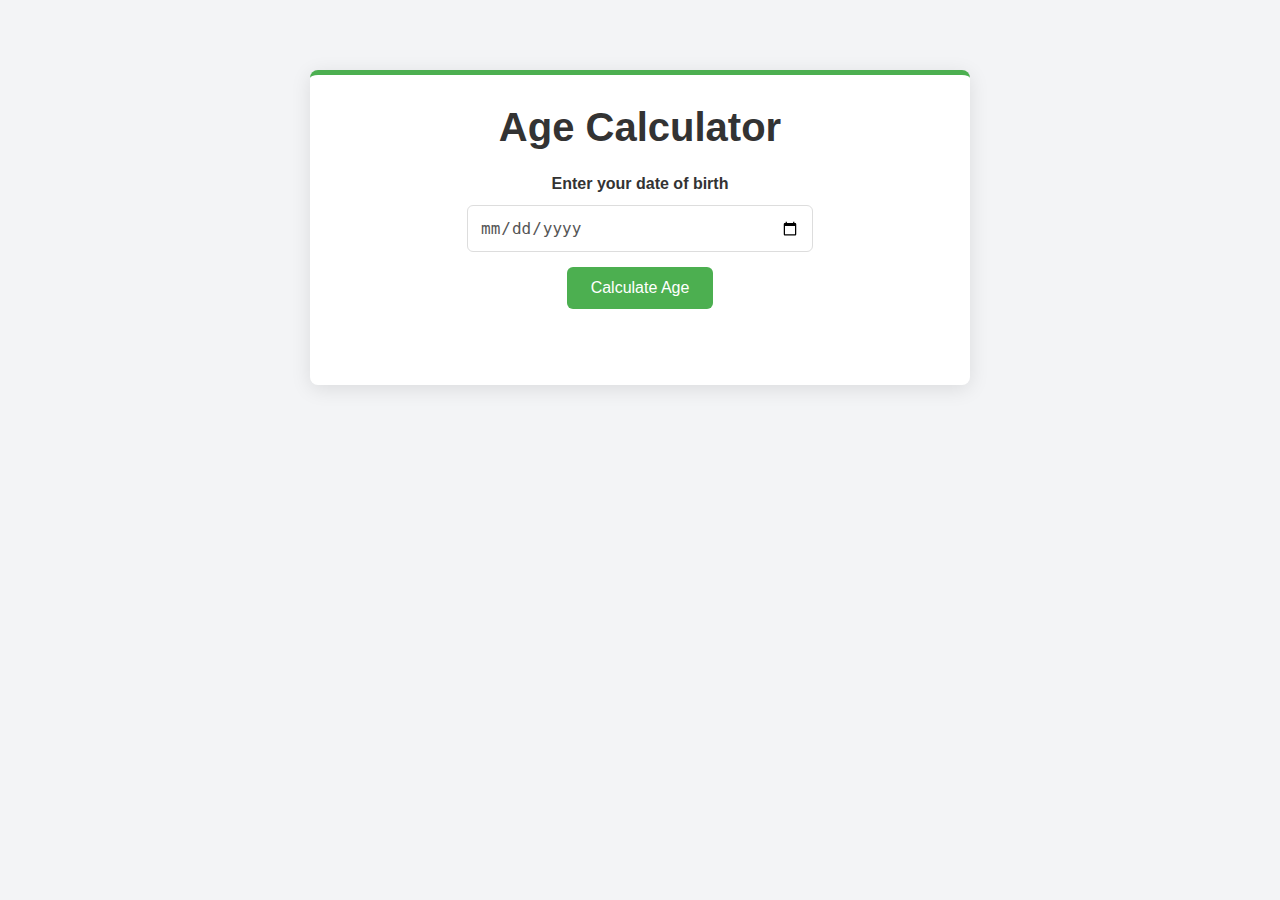
<file: age_calculator/index.html>
<!DOCTYPE html>
<html lang="en">
    <head>
        <meta charset="UTF-8">
        <meta http-equiv="X-UA-Compatible" content="IE=edge">
        <meta name="viewport" content="width=device-width, initial-scale=1.0">
        
        <!-- Title for the Page -->
        <title>Anukasif - Age Calculator | Calculate Your Exact Age in Years, Months & Days</title>
        
        <!-- SEO Meta Tags -->
        <meta name="description" content="Anukasif's Age Calculator helps you calculate your exact age based on your date of birth. Get the result in years, months, and days instantly.">
        <meta name="keywords" content="Age Calculator, Calculate Age, Date of Birth, Age in Years, Months, Days, Anukasif Age App">
        <meta name="author" content="Anukasif">
        <meta name="robots" content="index, follow">
        
        <!-- Open Graph Meta Tags for better Social Media sharing -->
        <meta property="og:title" content="Anukasif - Age Calculator | Calculate Your Age in Years, Months, and Days">
        <meta property="og:description" content="Easily calculate your age in years, months, and days with Anukasif's Age Calculator. Simple, fast, and accurate.">
        <meta property="og:type" content="website">
        <meta property="og:url" content="your-website-url-here">
        <meta property="og:image" content="your-image-url-here">
    
        <!-- Twitter Card Meta Tags -->
        <meta name="twitter:card" content="summary_large_image">
        <meta name="twitter:title" content="Anukasif - Age Calculator">
        <meta name="twitter:description" content="Quickly calculate your age in years, months, and days with Anukasif's user-friendly Age Calculator.">
        <meta name="twitter:image" content="your-image-url-here">
    
        <!-- Favicon -->
        <link rel="icon" href="favicon.ico" type="image/x-icon">
    
        <!-- Bootstrap CSS -->
        <link
            href="https://stackpath.bootstrapcdn.com/bootstrap/4.5.2/css/bootstrap.min.css"
            rel="stylesheet"
            integrity="sha384-pzjw8f+ua7Kw1TIq0D0vmVz+FLZLYtLJzT+YLq5a0pPjsd/6l17e15m5xWvVfVt0"
            crossorigin="anonymous"
        />
        
        <!-- Custom Stylesheet -->
        <link rel="stylesheet" href="style.css">
    </head>
    
<body>
    <div class="container py-5">
        <h1 class="text-center mb-4">Age Calculator</h1>
        <div class="form text-center">
            <label for="birthday" class="mb-2">Enter your date of birth</label>
            <input type="date" id="birthday" name="birthday" class="form-control w-50 mx-auto mb-3">
            <button id="btn" class="btn btn-primary">Calculate Age</button>
            <p id="result" class="mt-3"></p>
        </div>
    </div> 

    <!-- Bootstrap JS and dependencies -->
    <script src="https://code.jquery.com/jquery-3.5.1.slim.min.js" integrity="sha384-DfXdz2htPH0lsSSs5nCTpuj/zy4B6+3z5C4gQG9l5Aflqj8ETbF6g40U5M+VtDHE" crossorigin="anonymous"></script>
    <script src="https://cdn.jsdelivr.net/npm/@popperjs/core@2.9.1/dist/umd/popper.min.js" integrity="sha384-KJr3PjzYoFHhgKh1zG9b6EUEvJ9Aq+lgYw1zENz5EgvWReRtQXs59+mg4Hwr/vf9" crossorigin="anonymous"></script>
    <script src="https://stackpath.bootstrapcdn.com/bootstrap/4.5.2/js/bootstrap.min.js" integrity="sha384-pzjw8f+ua7Kw1TIq0D0vmVz+FLZLYtLJzT+YLq5a0pPjsd/6l17e15m5xWvVfVt0" crossorigin="anonymous"></script>
    <script src="script.js"></script>
</body>
</html>
</file>
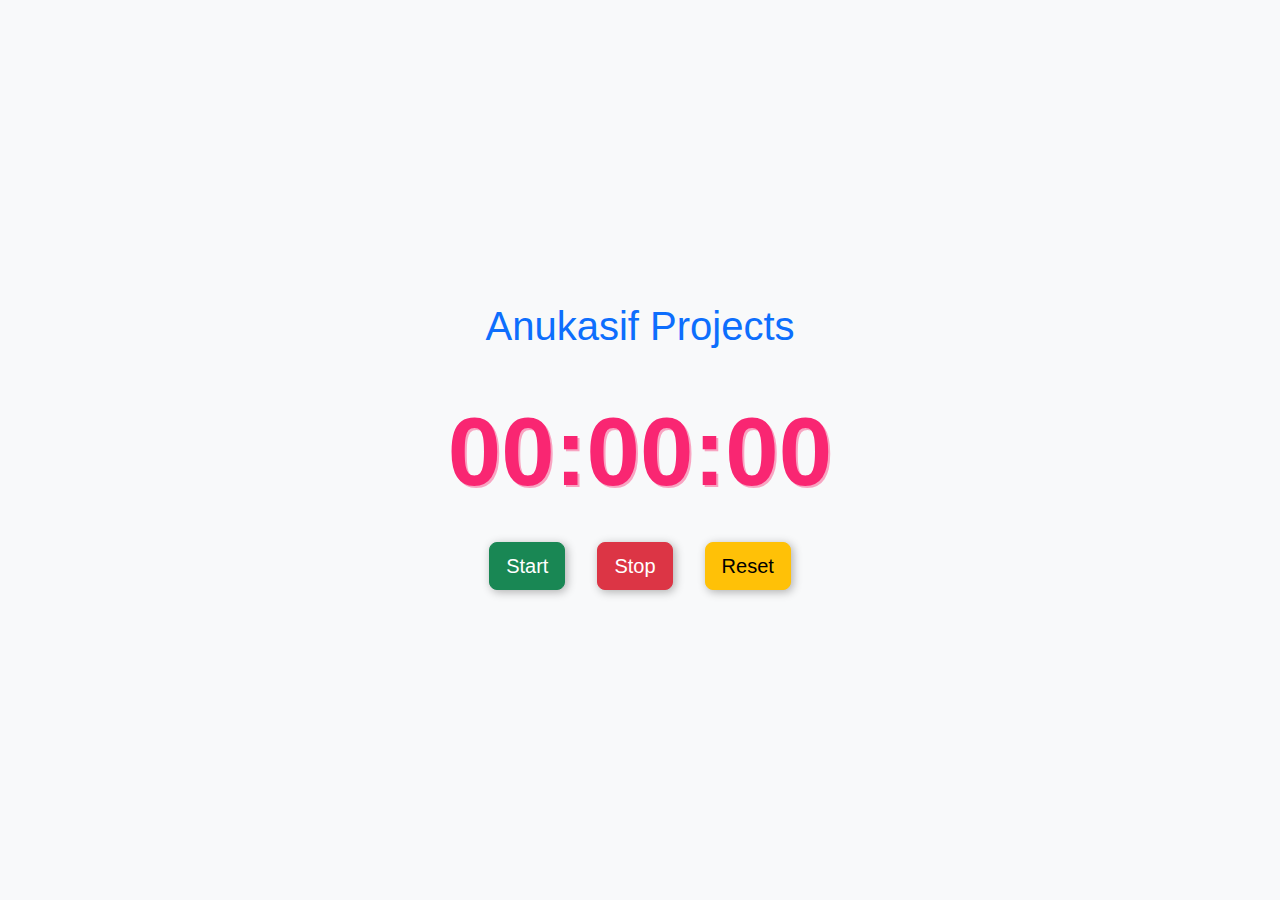
<file: stop-watch/index.html>
<!DOCTYPE html>
<html lang="en">
  <head>
    <meta charset="UTF-8" />
    <meta http-equiv="X-UA-Compatible" content="IE=edge" />
    <meta name="viewport" content="width=device-width, initial-scale=1.0" />
    
    <!-- Title of the Page -->
    <title>Anukasif - Stopwatch | Real-time Timer & Stopwatch</title>

    <!-- SEO Meta Tags -->
    <meta name="description" content="Anukasif's Stopwatch allows you to track time in real-time with an easy-to-use interface. Perfect for all your timing needs.">
    <meta name="keywords" content="Stopwatch, Timer, Real-time Timer, Time Tracking, Stopwatch App, Anukasif Stopwatch">
    <meta name="author" content="Anukasif">
    <meta name="robots" content="index, follow">
    
    <!-- Open Graph Meta Tags for better Social Media sharing -->
    <meta property="og:title" content="Anukasif - Stopwatch | Real-time Timer & Stopwatch">
    <meta property="og:description" content="Use Anukasif's Stopwatch for accurate time tracking. Ideal for your real-time timing and productivity needs.">
    <meta property="og:type" content="website">
    <meta property="og:url" content="your-website-url-here">
    <meta property="og:image" content="your-image-url-here">

    <!-- Twitter Card Meta Tags -->
    <meta name="twitter:card" content="summary_large_image">
    <meta name="twitter:title" content="Anukasif - Stopwatch">
    <meta name="twitter:description" content="Track time in real-time with Anukasif's Stopwatch app, designed for accuracy and ease of use.">
    <meta name="twitter:image" content="your-image-url-here">

    <!-- Favicon -->
    <link rel="icon" href="favicon.ico" type="image/x-icon">
    
    <!-- Bootstrap CSS -->
    <link
      href="https://cdn.jsdelivr.net/npm/bootstrap@5.3.0/dist/css/bootstrap.min.css"
      rel="stylesheet"
    />
    
    <!-- Custom Stylesheet -->
    <link rel="stylesheet" href="style.css" />
  </head>

  <body class="d-flex flex-column align-items-center justify-content-center vh-100 bg-light">
    <h1 class="text-primary mb-4">Anukasif Projects</h1>

    <!-- Timer Display -->
    <div id="timer" class="display-3 text-center fw-bold mb-4">00:00:00</div>

    <!-- Control Buttons -->
    <div id="buttons" class="d-flex gap-3">
      <button id="start" class="btn btn-success btn-lg">Start</button>
      <button id="stop" class="btn btn-danger btn-lg">Stop</button>
      <button id="reset" class="btn btn-warning btn-lg">Reset</button>
    </div>

    <!-- Bootstrap JS Bundle with Popper -->
    <script src="https://cdn.jsdelivr.net/npm/bootstrap@5.3.0/dist/js/bootstrap.bundle.min.js"></script>
    <!-- jQuery -->
    <script src="https://code.jquery.com/jquery-3.6.4.min.js"></script>
    <!-- Custom Script -->
    <script src="script.js"></script>
  </body>
</html>
</file>
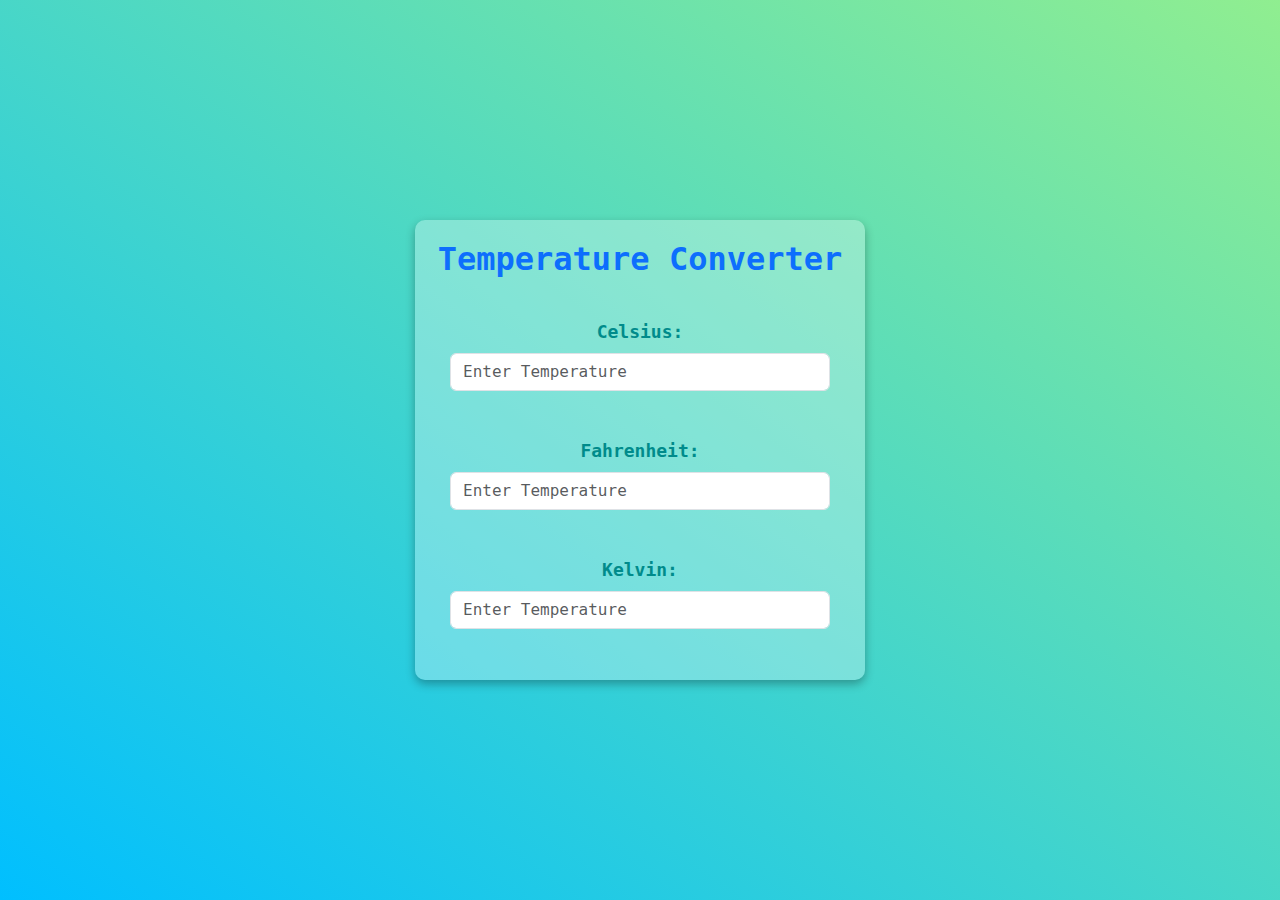
<file: temperature-converter/index.html>
<!DOCTYPE html>
<html lang="en">
  <head>
    <meta charset="UTF-8" />
    <meta http-equiv="X-UA-Compatible" content="IE=edge" />
    <meta name="viewport" content="width=device-width, initial-scale=1.0" />
    
    <!-- Title of the Page -->
    <title>Anukasif - Temperature Converter | Celsius to Fahrenheit & More</title>

    <!-- SEO Meta Tags -->
    <meta name="description" content="Convert temperature easily between Celsius, Fahrenheit, and Kelvin with Anukasif's Temperature Converter. Accurate and fast results for all your temperature conversion needs.">
    <meta name="keywords" content="Temperature Converter, Celsius to Fahrenheit, Celsius to Kelvin, Fahrenheit to Celsius, Convert Temperature, Anukasif Temperature Converter">
    <meta name="author" content="Anukasif">
    <meta name="robots" content="index, follow">
    
    <!-- Open Graph Meta Tags for better Social Media sharing -->
    <meta property="og:title" content="Anukasif - Temperature Converter | Celsius to Fahrenheit & More">
    <meta property="og:description" content="Use Anukasif's Temperature Converter to instantly convert between Celsius, Fahrenheit, and Kelvin with ease. Fast and accurate conversion.">
    <meta property="og:type" content="website">
    <meta property="og:url" content="your-website-url-here">
    <meta property="og:image" content="your-image-url-here">

    <!-- Twitter Card Meta Tags -->
    <meta name="twitter:card" content="summary_large_image">
    <meta name="twitter:title" content="Anukasif - Temperature Converter">
    <meta name="twitter:description" content="Instantly convert temperatures between Celsius, Fahrenheit, and Kelvin with Anukasif's Temperature Converter tool.">
    <meta name="twitter:image" content="your-image-url-here">

    <!-- Favicon -->
    <link rel="icon" href="favicon.ico" type="image/x-icon">
    
    <!-- Bootstrap CSS -->
    <link href="https://cdn.jsdelivr.net/npm/bootstrap@5.3.0/dist/css/bootstrap.min.css" rel="stylesheet" />
    
    <!-- jQuery CDN -->
    <script src="https://code.jquery.com/jquery-3.6.0.min.js"></script>
    
    <!-- Custom Stylesheet -->
    <link rel="stylesheet" href="style.css" />
</head>

  <body class="d-flex justify-content-center align-items-center vh-100 bg-light">
    <div class="container text-center">
      <h1 class="heading text-primary mb-4">Temperature Converter</h1>
      <div class="temp-container mb-3">
        <label for="celsius" class="form-label">Celsius:</label>
        <input
          onchange="computeTemp(event)"
          type="number"
          name="celsius"
          id="celsius"
          placeholder="Enter Temperature"
          class="form-control"
        />
      </div>
      <div class="temp-container mb-3">
        <label for="fahrenheit" class="form-label">Fahrenheit:</label>
        <input
          onchange="computeTemp(event)"
          type="number"
          name="fahrenheit"
          id="fahrenheit"
          placeholder="Enter Temperature"
          class="form-control"
        />
      </div>
      <div class="temp-container mb-3">
        <label for="kelvin" class="form-label">Kelvin:</label>
        <input
          onchange="computeTemp(event)"
          type="number"
          name="kelvin"
          id="kelvin"
          placeholder="Enter Temperature"
          class="form-control"
        />
      </div>
    </div>

    <!-- Bootstrap JS Bundle with Popper -->
    <script src="https://code.jquery.com/jquery-3.6.0.min.js"></script>

    <script src="https://cdn.jsdelivr.net/npm/bootstrap@5.3.0/dist/js/bootstrap.bundle.min.js"></script>
    <!-- Custom Script -->
    <script src="script.js"></script>
  </body>
</html>
</file>
<file: age_calculator/style.css>
body {
  margin: 0;
  padding: 20px;
  font-family: 'Montserrat', sans-serif;
  background-color: #f3f4f6;
}

.container {
  background-color: #ffffff;
  box-shadow: 0 4px 20px rgba(0, 0, 0, 0.1);
  padding: 30px;
  max-width: 600px;
  margin: 0 auto;
  border-radius: 8px;
  margin-top: 50px;
  border-top: 5px solid #4caf50;
}

h1 {
  font-size: 40px;
  text-align: center;
  margin-top: 0;
  margin-bottom: 25px;
  color: #333;
  font-weight: 700;
}

.form {
  display: flex;
  flex-direction: column;
  align-items: center;
}

label {
  font-weight: bold;
  margin-bottom: 12px;
  color: #333;
}

input {
  padding: 12px;
  border: 1px solid #ddd;
  border-radius: 6px;
  width: 100%;
  max-width: 320px;
  font-size: 16px;
  color: #555;
  transition: border-color 0.3s ease-in-out;
}

input:focus {
  border-color: #4caf50;
  outline: none;
}

button {
  background-color: #4caf50;
  color: white;
  border: none;
  padding: 12px 24px;
  border-radius: 6px;
  margin-top: 15px;
  cursor: pointer;
  font-size: 16px;
  transition: background-color 0.3s ease, transform 0.2s ease-in-out;
}

button:hover {
  background-color: #45a049;
  transform: translateY(-3px);
}

button:active {
  transform: translateY(1px);
}

#result {
  margin-top: 20px;
  font-size: 26px;
  font-weight: 600;
  color: #333;
}

@media screen and (max-width: 768px) {
  .container {
    padding: 20px;
  }

  h1 {
    font-size: 32px;
  }

  input, button {
    max-width: 90%;
  }
}

@media screen and (max-width: 480px) {
  h1 {
    font-size: 28px;
  }

  input {
    max-width: 85%;
  }

  button {
    width: 100%;
  }
}

.years {
  color: #FF5733; /* Red color for years */
  font-weight: bold;
}

.months {
  color: #33C1FF; /* Blue color for months */
  font-weight: bold;
}

.days {
  color: #4CAF50; /* Green color for days */
  font-weight: bold;
}
</file>
<file: stop-watch/style.css>
/* General Body Styling */
body {
  background-color: #f0f0f0;
  font-family: "Poppins", sans-serif;
  display: flex;
  flex-direction: column;
  justify-content: center;
  align-items: center;
  min-height: 100vh;
  overflow: hidden;
  padding: 20px;
}

/* Timer Styling */
#timer {
  font-size: 6rem;
  font-weight: 700;
  text-shadow: 2px 2px #f8a5c2;
  color: #f92672;
  text-align: center;
  margin: 20px auto;
  width: 100%;
}

/* Buttons Container */
#buttons {
  display: flex;
  flex-wrap: wrap;
  justify-content: center;
  gap: 15px;
}

/* Button Styling */
button {
  background-color: #f92672;
  color: white;
  border: none;
  font-size: 1.8rem;
  font-weight: bold;
  padding: 1rem 3rem;
  margin: 0.5rem;
  border-radius: 30px;
  cursor: pointer;
  box-shadow: 2px 2px 10px rgba(0, 0, 0, 0.3);
  transition: all 0.3s ease-in-out;
}

button:hover {
  background-color: #f44583;
  box-shadow: 2px 2px 12px rgba(0, 0, 0, 0.5);
  transform: scale(1.05);
}

/* Disabled Button */
button[disabled] {
  opacity: 0.6;
  cursor: not-allowed;
  background-color: #d3d3d3;
  color: #fff;
}

/* Responsive Design */
@media (max-width: 768px) {
  #timer {
    font-size: 4rem;
    margin: 10px auto;
  }

  button {
    font-size: 1.5rem;
    padding: 0.8rem 2rem;
  }
}

@media (max-width: 576px) {
  #timer {
    font-size: 3rem;
  }

  button {
    font-size: 1.2rem;
    padding: 0.6rem 1.5rem;
  }
}
</file>
<file: temperature-converter/style.css>
body {
  margin: 0;
  background: linear-gradient(to left bottom, lightgreen, rgb(0, 191, 255));
  min-height: 100vh;
  display: flex;
  justify-content: center;
  align-items: center;
  font-family: monospace;
  color: darkcyan;
}

.container {
  background: rgba(255, 255, 255, 0.3);
  padding: 20px;
  box-shadow: 0 4px 10px rgba(0, 0, 0, 0.3);
  border-radius: 10px;
  width: 85%;
  max-width: 450px;
  min-width: 350px;
  display: flex;
  flex-direction: column;
  align-items: center;
  transition: transform 0.2s ease;
}

.container:hover {
  transform: scale(1.03);
}

.heading {
  font-size: 32px;
  font-weight: bold;
  color: #00796b;
}

.temp-container {
  width: 100%;
  padding: 15px;
  font-weight: bold;
  font-size: 18px;
}

.input {
  width: 100%;
  font-family: monospace;
  padding: 10px;
  margin-top: 8px;
  outline: none;
  background: rgba(255, 255, 255, 0.7);
  border: 1px solid rgba(0, 0, 0, 0.2);
  color: darkgreen;
  font-size: 18px;
  border-radius: 8px;
  transition: background 0.3s ease, border 0.3s ease;
}

.input::placeholder {
  color: darkgray;
}

.input:focus {
  background: rgba(255, 255, 255, 1);
  border-color: darkcyan;
}

.input:hover {
  background: rgba(255, 255, 255, 0.9);
  border-color: #00796b;
}

@media (max-width: 800px) {
  .heading {
    font-size: 28px;
  }

  .input {
    width: 100%;
  }
}
</file>
